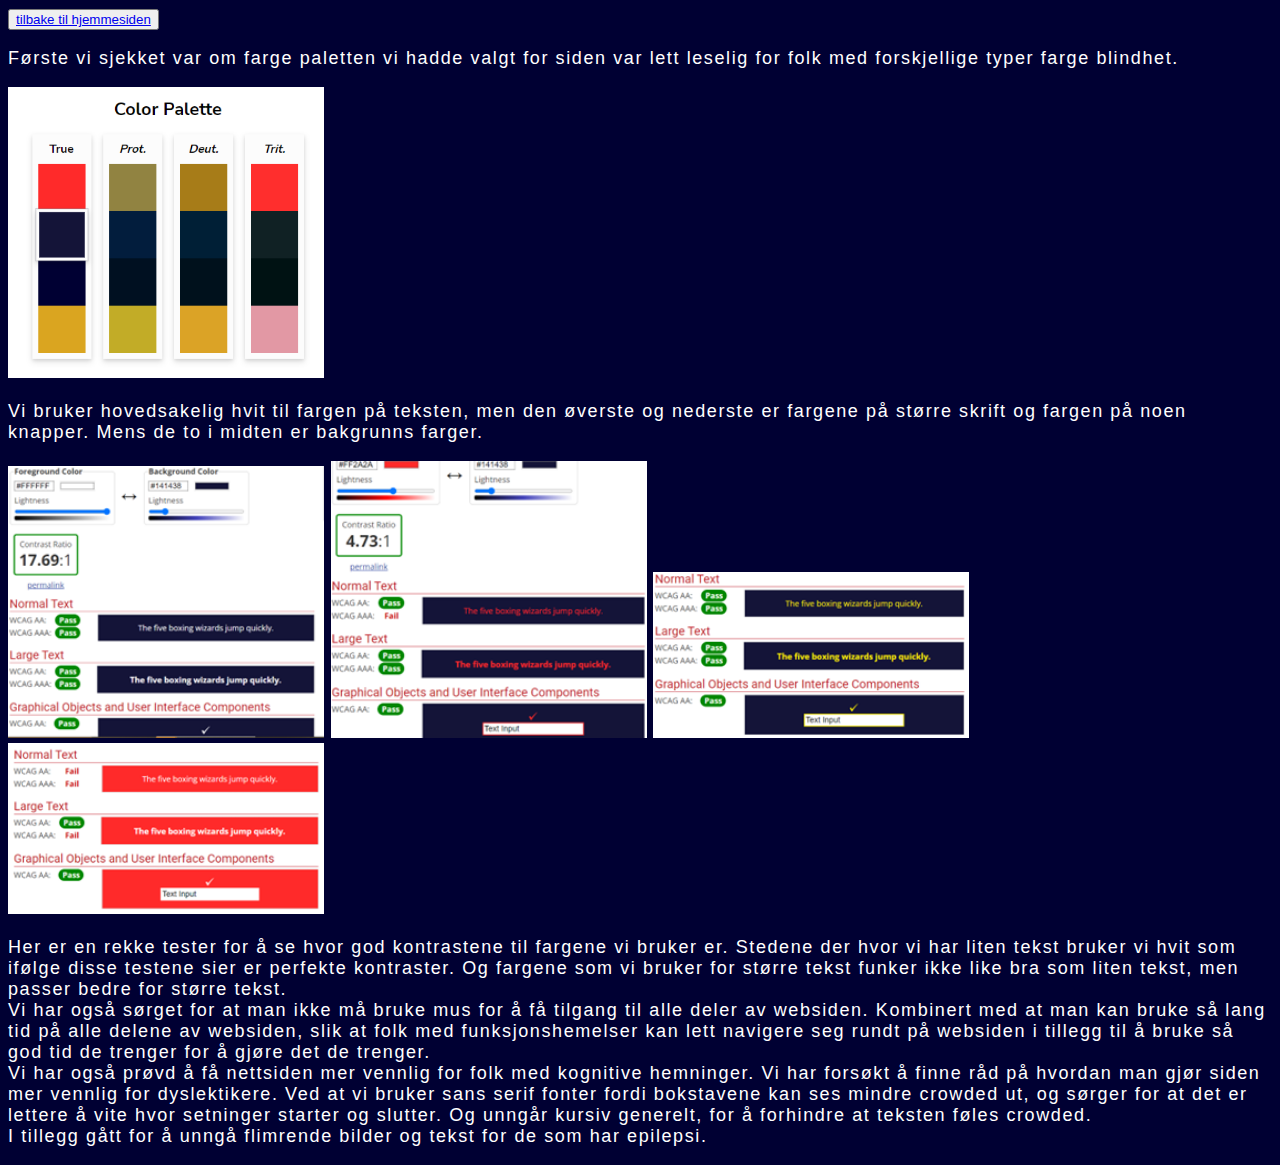
<file: Accessibility.html>
<!DOCTYPE html>
<html lang="en">
<head>
    <meta charset="UTF-8">
    <meta http-equiv="X-UA-Compatible" content="IE=edge">
    <meta name="viewport" content="width=device-width, initial-scale=1.0">
    <link rel="stylesheet" href="farge_stylesheet.css">
    <title>Document</title>
</head>
<body>
        <button><a href="index.html">tilbake til hjemmesiden</a></button>
    <p>
        Første vi sjekket var om farge paletten vi hadde valgt for siden var lett leselig for folk med forskjellige typer farge blindhet.
    </p>
    <img src="img/fargepalett.png" alt="palett" width="25%" height="25%">
    <p>
        Vi bruker hovedsakelig hvit til fargen på teksten, men den øverste og nederste er fargene på større skrift og fargen på noen knapper. Mens de to i midten er bakgrunns farger.
    </p>
    <img src="img/farge1.png" alt="farge1" width="25%" height="25%">
    <img src="img/farge2.png" alt="farge2" width="25%" height="25%">
    <img src="img/farge3.png" alt="farge3" width="25%" height="25%">
    <img src="img/farge4.png" alt="farge4" width="25%" height="25%">
    <p>
        Her er en rekke tester for å se hvor god kontrastene til fargene vi bruker er. 
        Stedene der hvor vi har liten tekst bruker vi hvit som ifølge disse testene sier er perfekte kontraster. 
        Og fargene som vi bruker for større tekst funker ikke like bra som liten tekst, men passer bedre for større tekst.<br>

        Vi har også sørget for at man ikke må bruke mus for å få tilgang til alle deler av websiden. 
        Kombinert med at man kan bruke så lang tid på alle delene av websiden, slik at folk med funksjonshemelser kan lett navigere seg rundt på websiden i tillegg til å bruke så god tid de trenger for å gjøre det de trenger.<br>

        Vi har også prøvd å få nettsiden mer vennlig for folk med kognitive hemninger. 
        Vi har forsøkt å finne råd på hvordan man gjør siden mer vennlig for dyslektikere. 
        Ved at vi bruker sans serif fonter fordi bokstavene kan ses mindre crowded ut, og sørger for at det er lettere å vite hvor setninger starter og slutter. 
        Og unngår kursiv generelt, for å forhindre at teksten føles crowded.<br>

        I tillegg gått for å unngå flimrende bilder og tekst for de som har epilepsi. 
    </p>

</body>
</html>
</file>
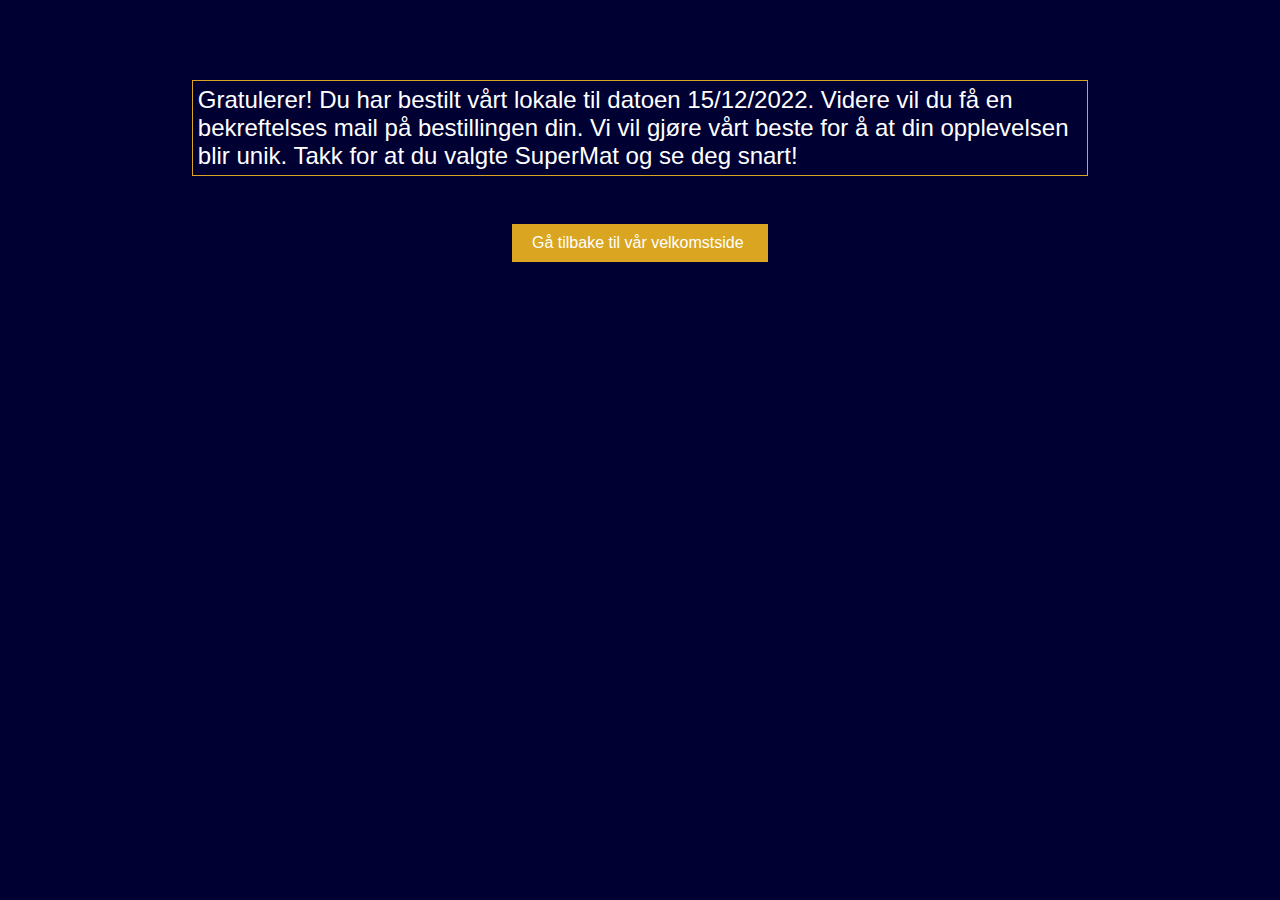
<file: bestilling.html>
<!DOCTYPE html>
<html lang="en">
  <head>
    <meta charset="UTF-8" />
    <meta http-equiv="X-UA-Compatible" content="IE=edge" />
    <meta name="viewport" content="width=device-width, initial-scale=1.0" />
    <link rel="stylesheet" href="./styleBestilling.css" />
    <title>Bryllup</title>
  </head>
  <body>
    <section class="bestillingUtføring">
      <div class="bestilling">
        <p>
          Gratulerer! Du har bestilt vårt lokale til datoen 15/12/2022. Videre vil du få en bekreftelses mail på bestillingen din.
           Vi vil
          gjøre vårt beste for å at din opplevelsen blir unik. Takk for at du
          valgte SuperMat og se deg snart!
        </p>
      </div>
      <div class="bestill">
        <a class="goldenbtn" href="fest.html#Home"
          >Gå tilbake til vår velkomstside</a
        >
      </div>
    </section>
  </body>
</html>
</file>
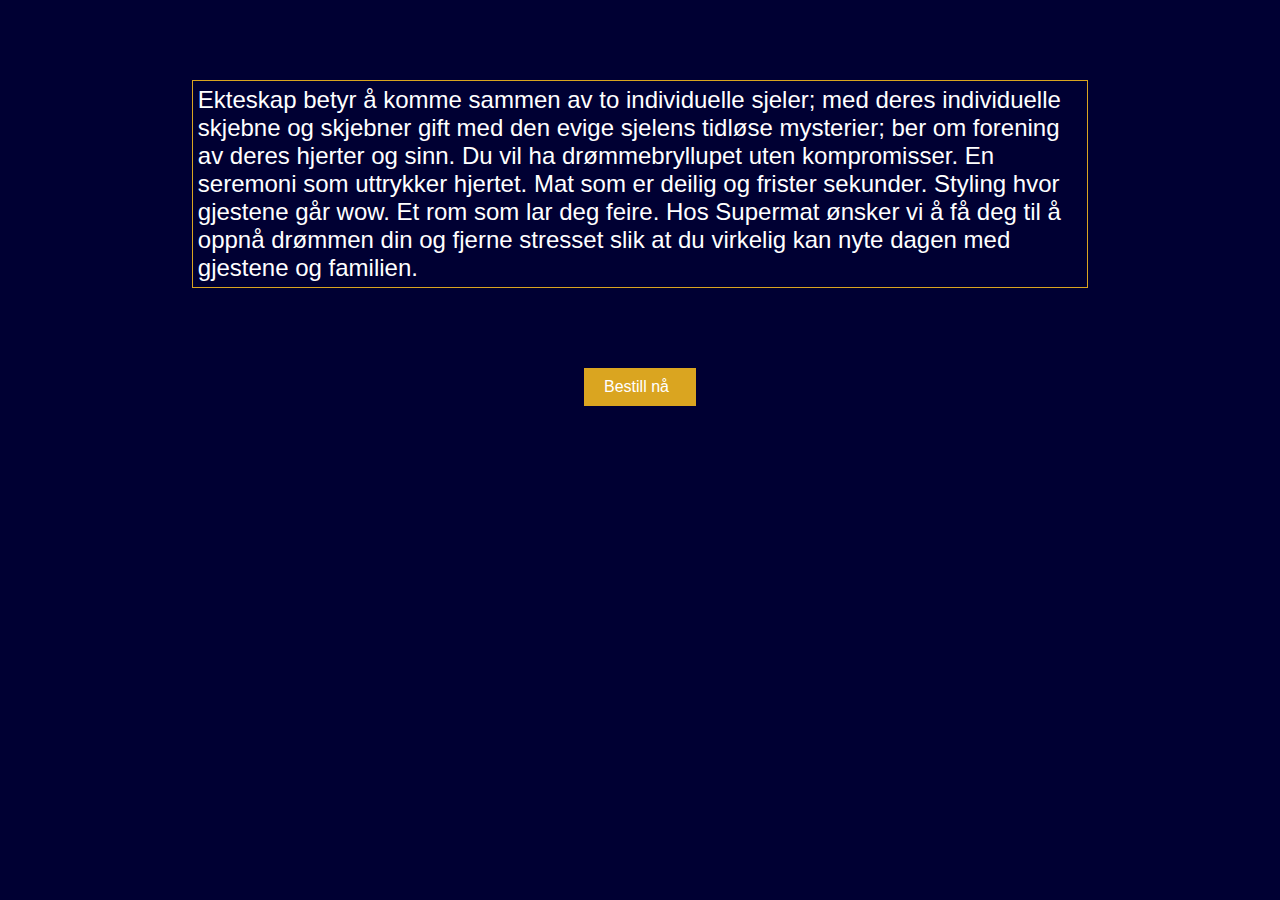
<file: infoBrillup.html>
<!DOCTYPE html>
<html lang="en">
  <head>
    <meta charset="UTF-8" />
    <meta http-equiv="X-UA-Compatible" content="IE=edge" />
    <meta name="viewport" content="width=device-width, initial-scale=1.0" />
    <link rel="stylesheet" href="./stylebrillup.css" />
    <title>Bryllup</title>
  </head>
  <body>
    <section class="brillupBeskrivelse">
      <div class="brillup">
        <p>
          Ekteskap betyr å komme sammen av to individuelle sjeler; med deres
          individuelle skjebne og skjebner gift med den evige sjelens tidløse
          mysterier; ber om forening av deres hjerter og sinn. Du vil ha
          drømmebryllupet uten kompromisser. En seremoni som uttrykker hjertet.
          Mat som er deilig og frister sekunder. Styling hvor gjestene går wow.
          Et rom som lar deg feire. Hos Supermat ønsker vi å få deg til å oppnå
          drømmen din og fjerne stresset slik at du virkelig kan nyte dagen med
          gjestene og familien.
        </p>
      </div>
      <div class="bestill">
        <a class="goldenbtn" href="bestilling.html">Bestill nå</a>
      </div>
    </section>
  </body>
</html>
</file>
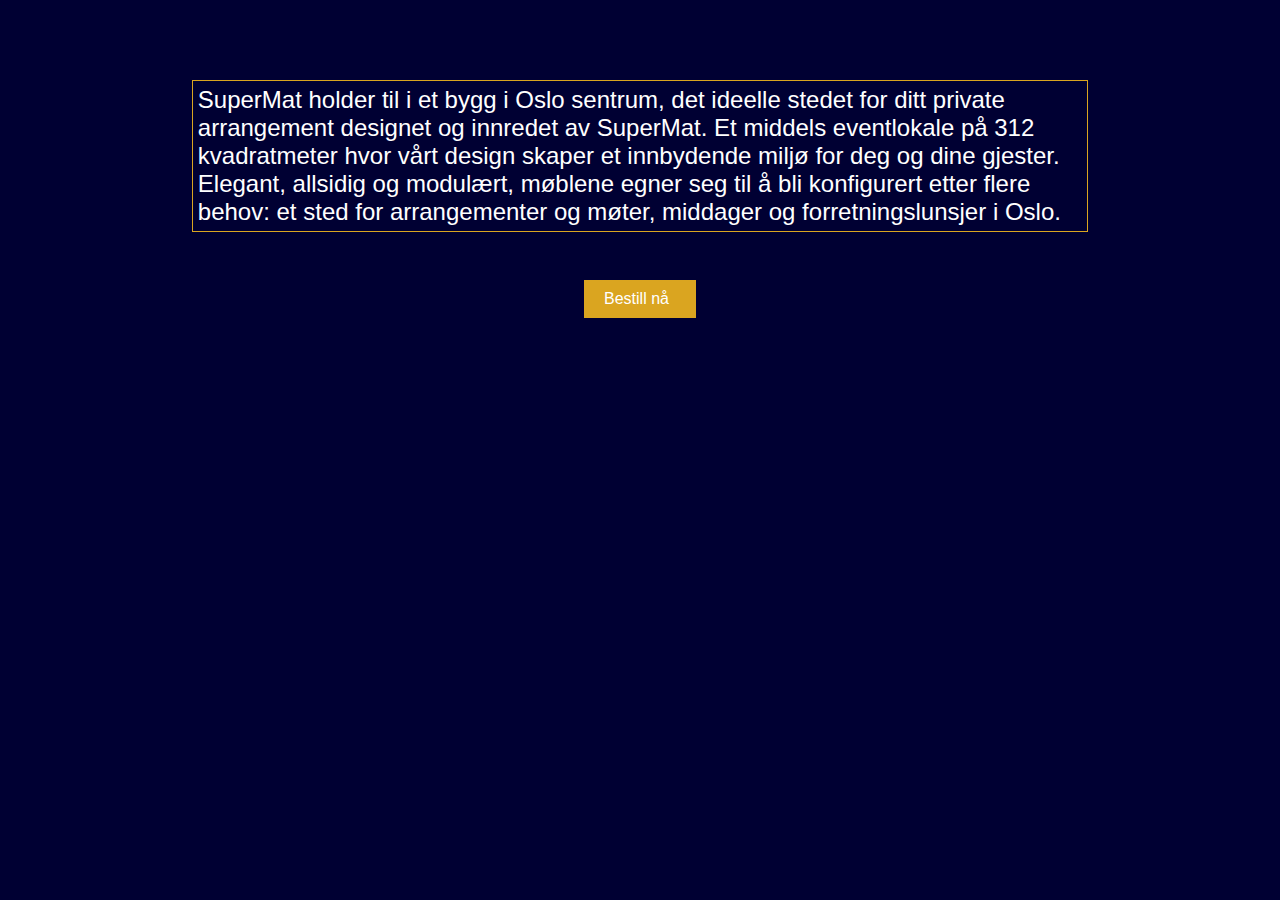
<file: infoEvent.html>
<!DOCTYPE html>
<html lang="en">
  <head>
    <meta charset="UTF-8" />
    <meta http-equiv="X-UA-Compatible" content="IE=edge" />
    <meta name="viewport" content="width=device-width, initial-scale=1.0" />
    <link rel="stylesheet" href="./styleEvent.css" />
    <title>Privat Arrangement</title>
  </head>
  <body>
    <section class="arrangementBeskrivelse">
      <div class="arrangement">
        <p>
          SuperMat holder til i et bygg i Oslo sentrum, det ideelle stedet for
          ditt private arrangement designet og innredet av SuperMat. Et middels
          eventlokale på 312 kvadratmeter hvor vårt design skaper et innbydende
          miljø for deg og dine gjester. Elegant, allsidig og modulært, møblene
          egner seg til å bli konfigurert etter flere behov: et sted for
          arrangementer og møter, middager og forretningslunsjer i Oslo.
        </p>
      </div>
      <div class="bestill">
        <a class="goldenbtn" href="bestilling.html">Bestill nå</a>
      </div>
    </section>
  </body>
</html>
</file>
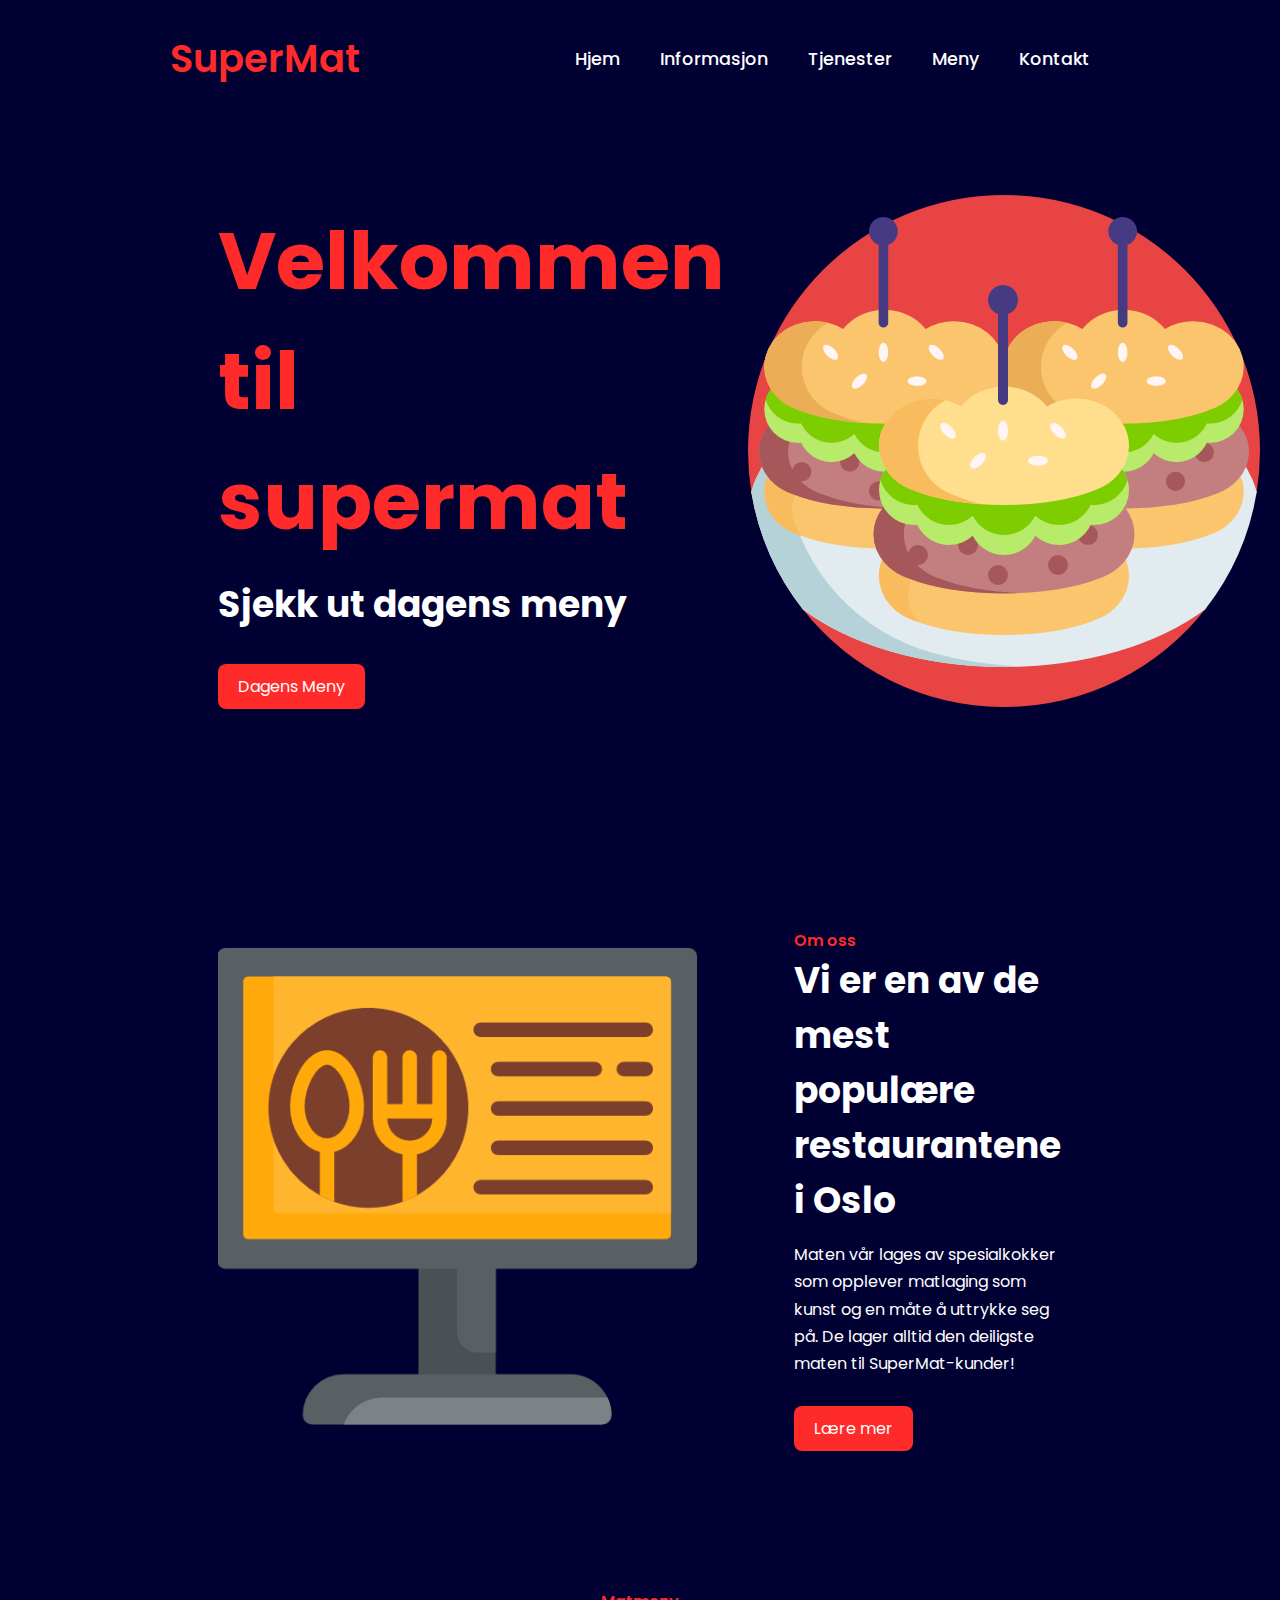
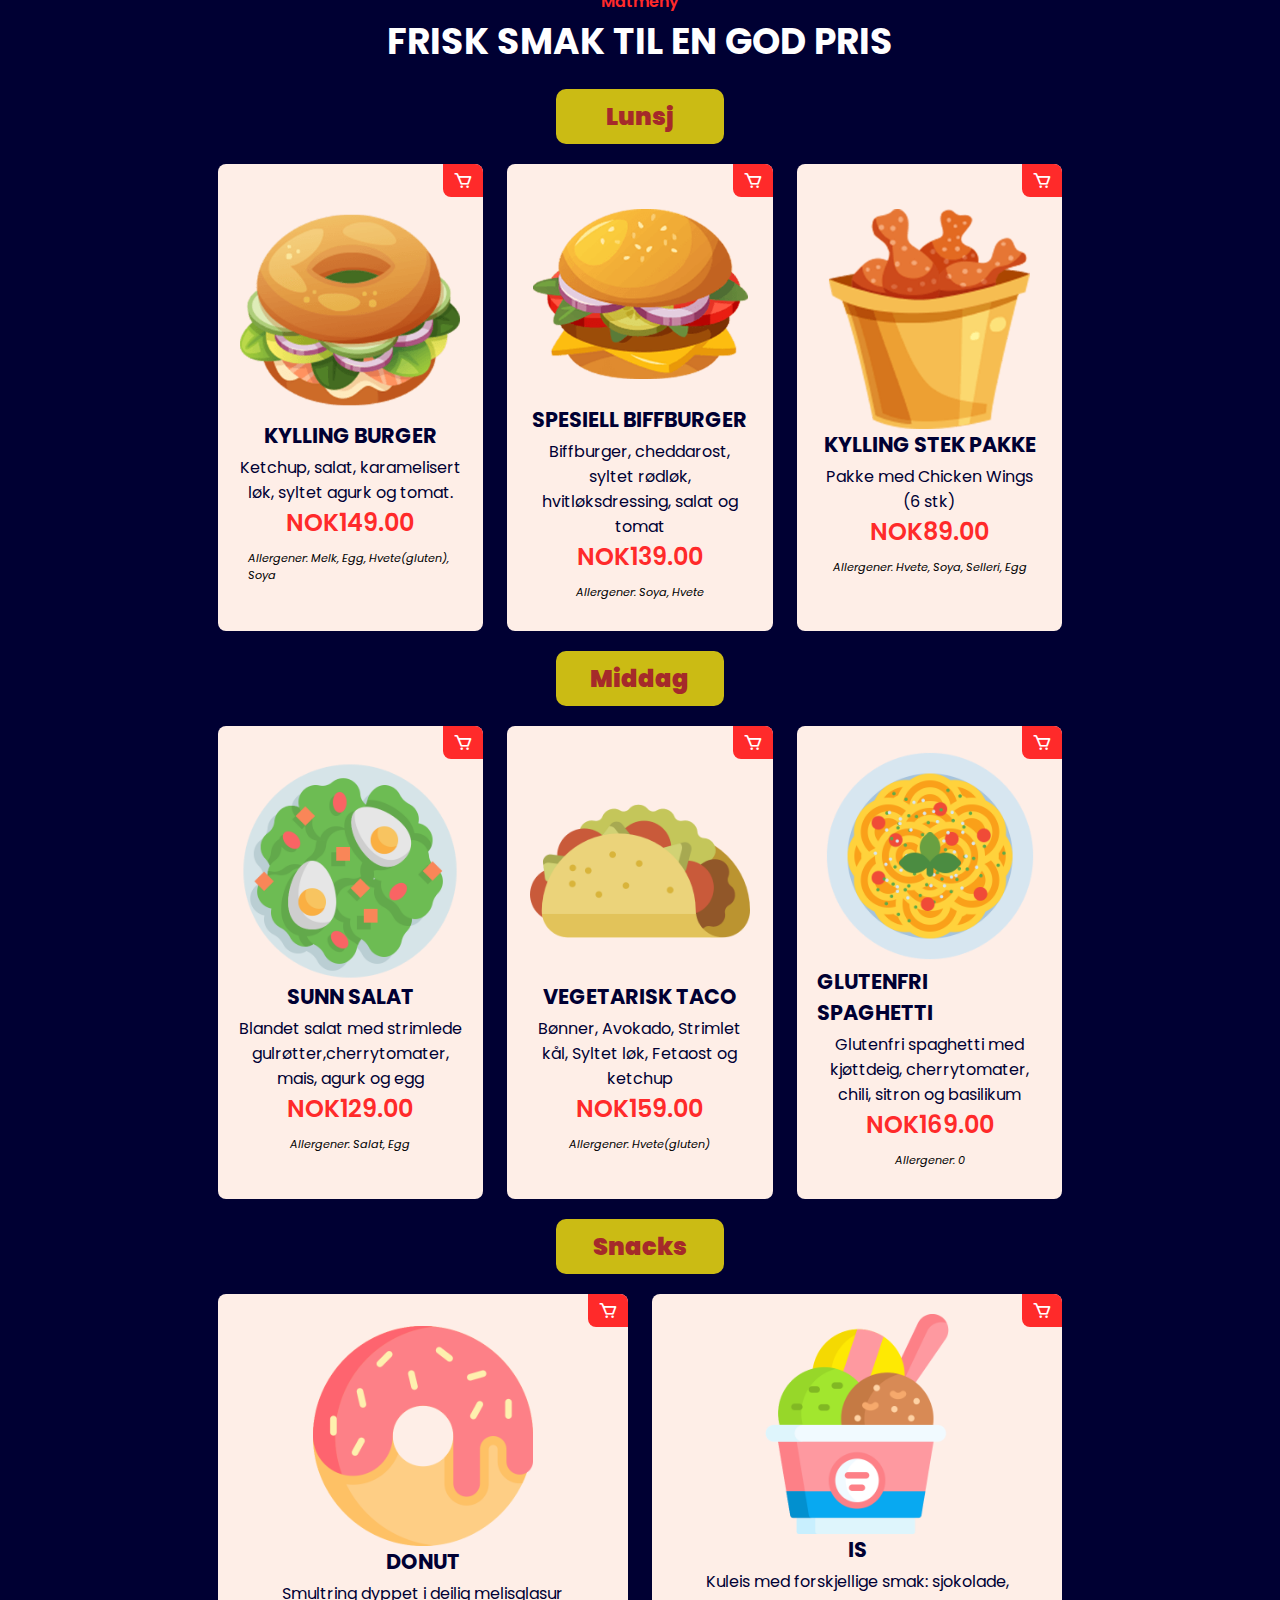
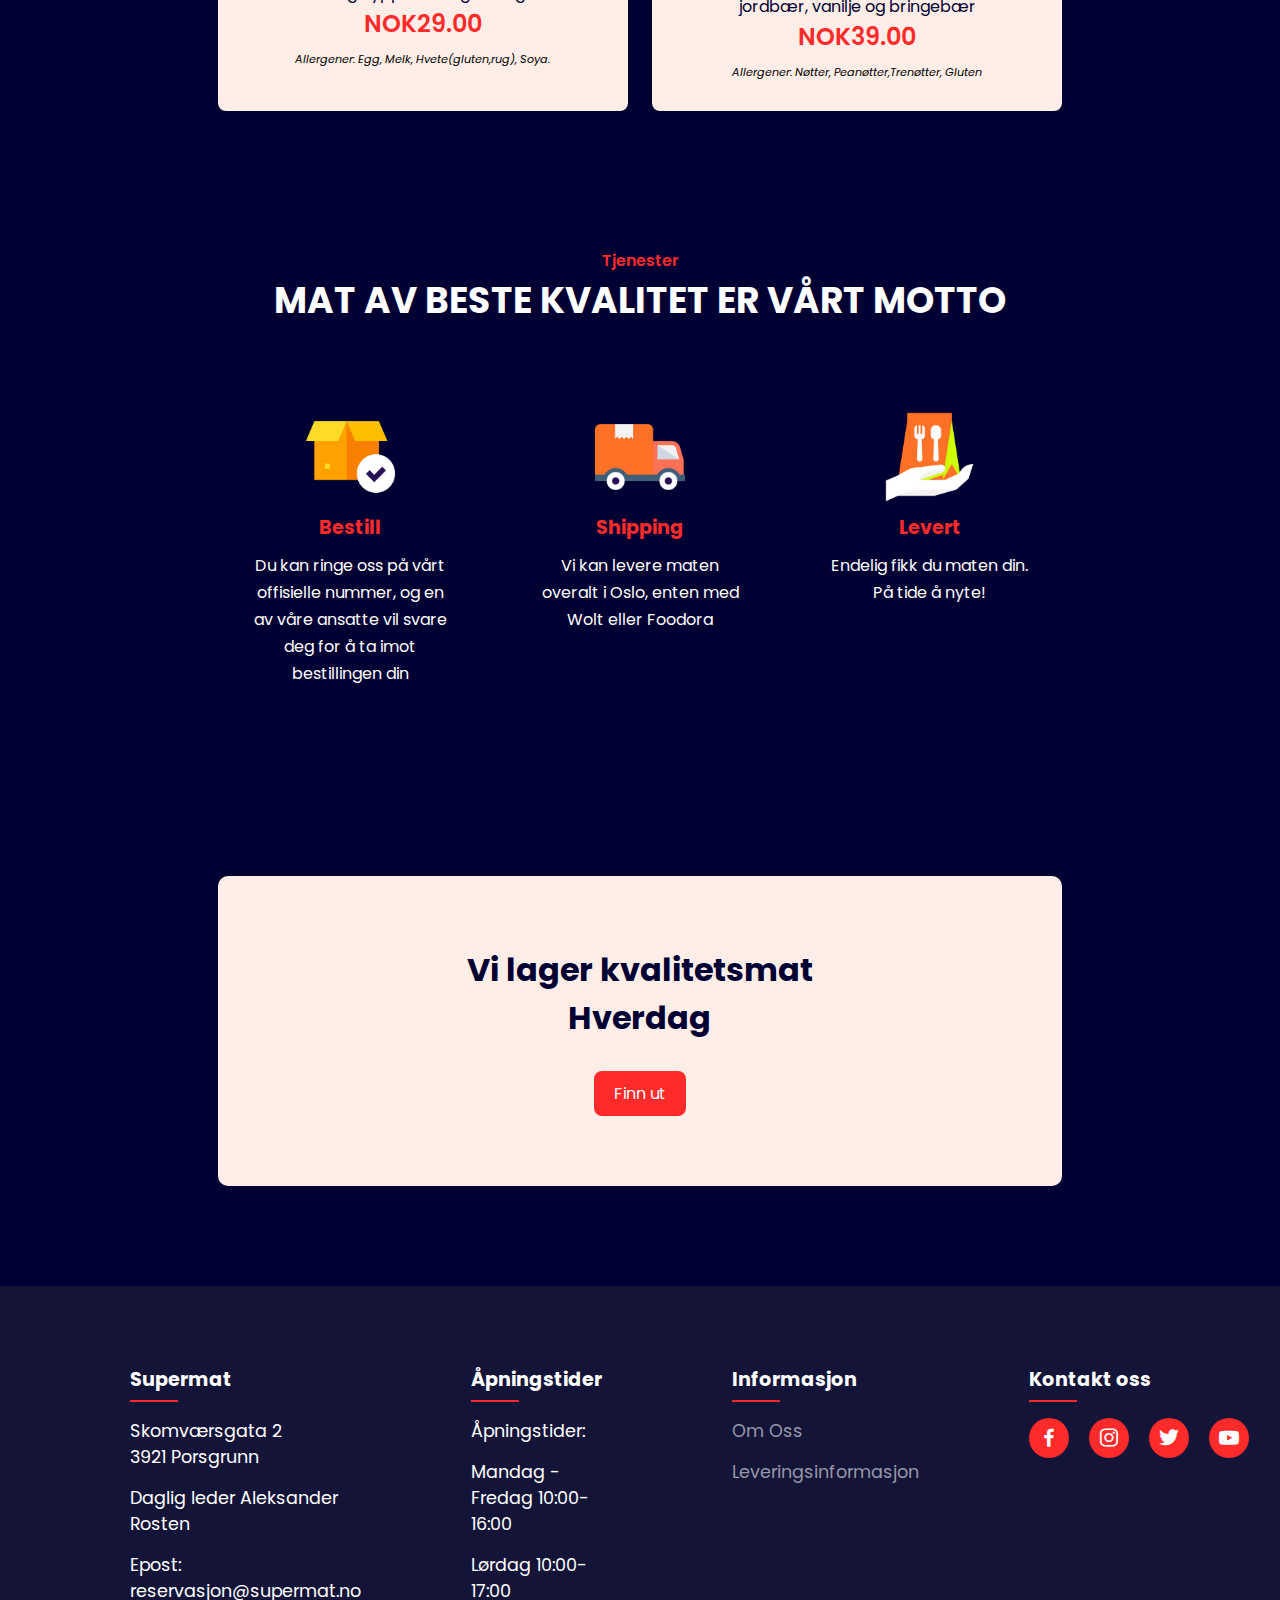
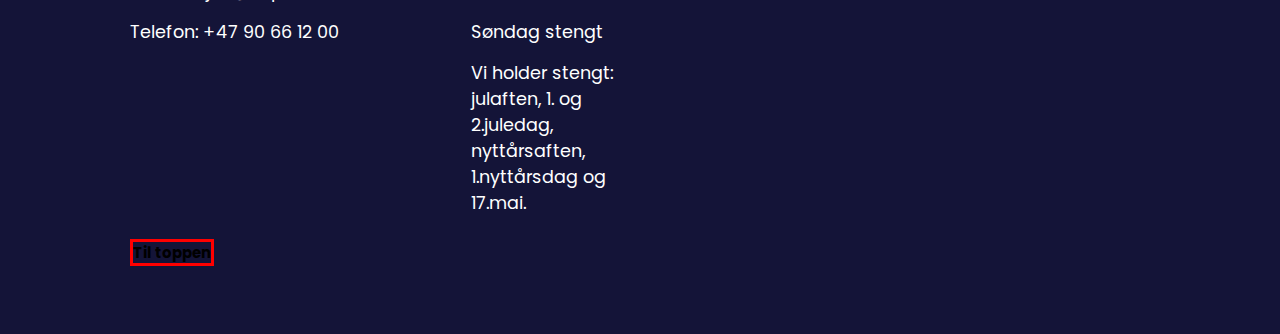
<file: restaurant.html>
<!DOCTYPE html>
<html lang="en">
  <head>
    <meta charset="UTF-8" />
    <meta name="viewport" content="width=device-width, initial-scale=1.0" />
    <link rel="stylesheet" href="./styleRestaurant.css" />
    <title>Sjekk ut dagens meny!</title>

    <link
      rel="stylesheet"
      href="https://unpkg.com/boxicons@latest/css/boxicons.min.css"
    />

    <link rel="preconnect" href="https://fonts.googleapis.com" />
    <link rel="preconnect" href="https://fonts.gstatic.com" crossorigin />
    <link
      href="https://fonts.googleapis.com/css2?family=Poppins:wght@100;200;300;400;500;600;800;900&display=swap"
      rel="stylesheet"
    />
  </head>

  <body>
    <header>
      <a href="index.html" class="logo"> SuperMat</a>
      <div class="bx bx-menu" id="menu-icon"></div>

      <ul class="navbar">
        <li><a href="index.html">Hjem</a></li>
        <li><a href="#about">Informasjon</a></li>
        <li><a href="#services">Tjenester</a></li>
        <li><a href="#menu">Meny</a></li>
        <li><a href="#contact">Kontakt</a></li>
      </ul>
    </header>

    <!--HOME START-->
    <section class="home" id="home">
      <div class="home-text">
        <h1>Velkommen til supermat</h1>
        <h2>Sjekk ut dagens meny <br /></h2>
        <a href="#menu" class="btn">Dagens Meny</a>
      </div>

      <div class="home-img">
        <!--Icon made by Freepik from www.flaticon.com-->
        <img src="img/home.png" alt="Hjem bilde, 3 hamburgere" />
      </div>
    </section>

    <!--ABOUT START-->

    <section class="about" id="about">
      <div class="about-img">
        <img src="img/screen.png" alt="Informasjon om Supermat restaurant " />
      </div>

      <div class="about-text">
        <span>Om oss</span>
        <h2>
          Vi er en av de mest populære <br />
          restaurantene i Oslo
        </h2>
        <p>
          Maten vår lages av spesialkokker som opplever matlaging som kunst og
          en måte å uttrykke seg på. De lager alltid den deiligste maten til
          SuperMat-kunder!
        </p>
        <a href="#contact" class="btn">Lære mer</a>
      </div>
    </section>

    <!--MENU START-->
    <section class="menu" id="menu">
      <div class="heading">
        <span>Matmeny</span>
        <h2>FRISK SMAK TIL EN GOD PRIS</h2>
      </div>

      <div class="matretter">
        <div class="courses">
          <h2><strong>Lunsj</strong></h2>
        </div>
        <div class="menu-container">
          <div class="box">
            <div class="box-img">
              <img src="img/food1.png" alt="Kylling burger" />
            </div>
            <h2>Kylling burger</h2>
            <h3>Ketchup, salat, karamelisert løk, syltet agurk og tomat.</h3>
            <span>NOK149.00</span>
            <p><em>Allergener: Melk, Egg, Hvete(gluten), Soya</em></p>
            <i class="bx bx-cart"></i>
          </div>

          <div class="box">
            <div class="box-img">
              <img src="img/food2.png" alt="Spesiell biffburger" />
            </div>
            <h2>Spesiell biffburger</h2>
            <h3>
              Biffburger, cheddarost, syltet rødløk, hvitløksdressing, salat og
              tomat
            </h3>
            <span>NOK139.00</span>
            <p><em>Allergener: Soya, Hvete</em></p>
            <i class="bx bx-cart"></i>
          </div>

          <div class="box">
            <div class="box-img">
              <img src="img/food3.png" alt="Kylling stek pakke" />
            </div>
            <h2>Kylling stek pakke</h2>
            <h3>Pakke med Chicken Wings (6 stk)</h3>
            <span>NOK89.00</span>
            <p><em>Allergener: Hvete, Soya, Selleri, Egg</em></p>
            <i class="bx bx-cart"></i>
          </div>
        </div>

        <div class="courses">
          <h2><strong>Middag</strong></h2>
        </div>
        <div class="menu-container">
          <div class="box">
            <div class="box-img">
              <!--Icon made by Konkapp from www.flaticon.com-->
              <img src="img/salad.png" alt="Sunn salat" />
            </div>
            <h2>Sunn salat</h2>
            <h3>
              Blandet salat med strimlede gulrøtter,cherrytomater, mais, agurk
              og egg
            </h3>
            <span>NOK129.00</span>
            <p><em>Allergener: Salat, Egg</em></p>
            <i class="bx bx-cart"></i>
          </div>

          <div class="box">
            <div class="box-img">
              <!--Icon made by Freepik from www.flaticon.com-->
              <img src="img/taco.png" alt="Vegetarisk taco" />
            </div>
            <h2>Vegetarisk taco</h2>
            <h3>
              Bønner, Avokado, Strimlet kål, Syltet løk, Fetaost og ketchup
            </h3>
            <span>NOK159.00</span>
            <p><em>Allergener: Hvete(gluten)</em></p>
            <i class="bx bx-cart"></i>
          </div>

          <div class="box">
            <div class="box-img">
              <!--Icon made by Flat Icons from www.flaticon.com-->
              <img src="img/pasta.png" alt="Glutenfri spaghetti" />
            </div>
            <h2>Glutenfri spaghetti</h2>
            <h3>
              Glutenfri spaghetti med kjøttdeig, cherrytomater, chili, sitron og
              basilikum
            </h3>
            <span>NOK169.00</span>
            <p><em>Allergener: 0</em></p>
            <i class="bx bx-cart"></i>
          </div>
        </div>

        <div class="courses">
          <h2><strong>Snacks</strong></h2>
        </div>
        <div class="menu-container2">
          <div class="box">
            <div class="box-img">
              <!--Icon made by Freepik from www.flaticon.com-->
              <img src="img/donut.png" alt="SuperMat Tasty food" />
            </div>
            <h2>Donut</h2>
            <h3>Smultring dyppet i deilig melisglasur</h3>
            <span>NOK29.00</span>
            <p><em>Allergener: Egg, Melk, Hvete(gluten,rug), Soya.</em></p>
            <i class="bx bx-cart"></i>
          </div>

          <div class="box box3">
            <div class="box-img">
              <!--Icon made by Freepik from www.flaticon.com-->
              <img src="img/ice-cream.png" alt="SuperMat Tasty food" />
            </div>
            <h2>Is</h2>
            <h3>
              Kuleis med forskjellige smak: sjokolade, jordbær, vanilje og
              bringebær
            </h3>
            <span>NOK39.00</span>
            <p><em>Allergener: Nøtter, Peanøtter,Trenøtter, Gluten</em></p>
            <i class="bx bx-cart"></i>
          </div>
        </div>
      </div>
    </section>

    <!--SERVICE START-->
    <section class="services" id="services">
      <div class="heading">
        <span>Tjenester</span>
        <h2>MAT AV BESTE KVALITET ER VÅRT MOTTO</h2>
      </div>

      <div class="service-container">
        <div class="s-box">
          <img src="img/s1.png" alt="Bestill hos SuperMat" />
          <h3>Bestill</h3>
          <p>
            Du kan ringe oss på vårt offisielle nummer, og en av våre ansatte
            vil svare deg for å ta imot bestillingen din
          </p>
        </div>

        <div class="s-box">
          <img src="img/s2.png" alt="Shipping hos SuperMat" />
          <h3>Shipping</h3>
          <p>
            Vi kan levere maten overalt i Oslo, enten med Wolt eller Foodora
          </p>
        </div>

        <div class="s-box">
          <img src="img/s3.png" alt="Levering hos SuperMat" />
          <h3>Levert</h3>
          <p>Endelig fikk du maten din. På tide å nyte!</p>
        </div>
      </div>
    </section>
    <!-- oppfordring til handling (markedsføring)-->
    <section class="cta">
      <h2>
        Vi lager kvalitetsmat <br />
        Hverdag
      </h2>
      <a href="#menu" class="btn">Finn ut</a>
    </section>

    <!-- footer start -->
    <section id="contact">
      <div class="footer">
        <div class="main">
          <div class="col">
            <h4>Supermat</h4>
            <ul>
              <li>
                Skomværsgata 2<br />
                3921 Porsgrunn
              </li>
              <li>Daglig leder Aleksander Rosten</li>
              <li>Epost: reservasjon@supermat.no</li>
              <li>Telefon: +47 90 66 12 00</li>
            </ul>
          </div>

          <div class="col">
            <h4>Åpningstider</h4>
            <ul>
              <li>Åpningstider:</li>
              <li>Mandag - Fredag 10:00-16:00</li>
              <li>Lørdag 10:00-17:00</li>
              <li>Søndag stengt</li>
              <li>
                Vi holder stengt: <br> julaften, 1. og 2.juledag, nyttårsaften,
                1.nyttårsdag og 17.mai.
              </li>
            </ul>
          </div>
          <div class="col">
            <h4>Informasjon</h4>
            <ul>
              <li><a href="#about">Om oss</a></li>
              <li><a href="#services">Leveringsinformasjon</a></li>
            </ul>
          </div>

          <div class="col">
            <h4>Kontakt oss</h4>
            <div class="social">
              <a href="https://www.facebook.com/profile.php?id=100088121270408"
                ><i class="bx bxl-facebook"></i
              ></a>
              <a href="https://www.instagram.com/supermat_restaurant/"
                ><i class="bx bxl-instagram"></i
              ></a>
              <a href="https://twitter.com/SuperMat_r"
                ><i class="bx bxl-twitter"></i
              ></a>
              <a href="https://www.youtube.com/channel/UCO7qhD-V_M_zNlLGVKqiZMQ"
                ><i class="bx bxl-youtube"></i
              ></a>
            </div>
          </div>
        </div>
      </div>
      <a id="til-toppen" href="#home">Til toppen</a>
    </section>
  </body>
</html>
</file>
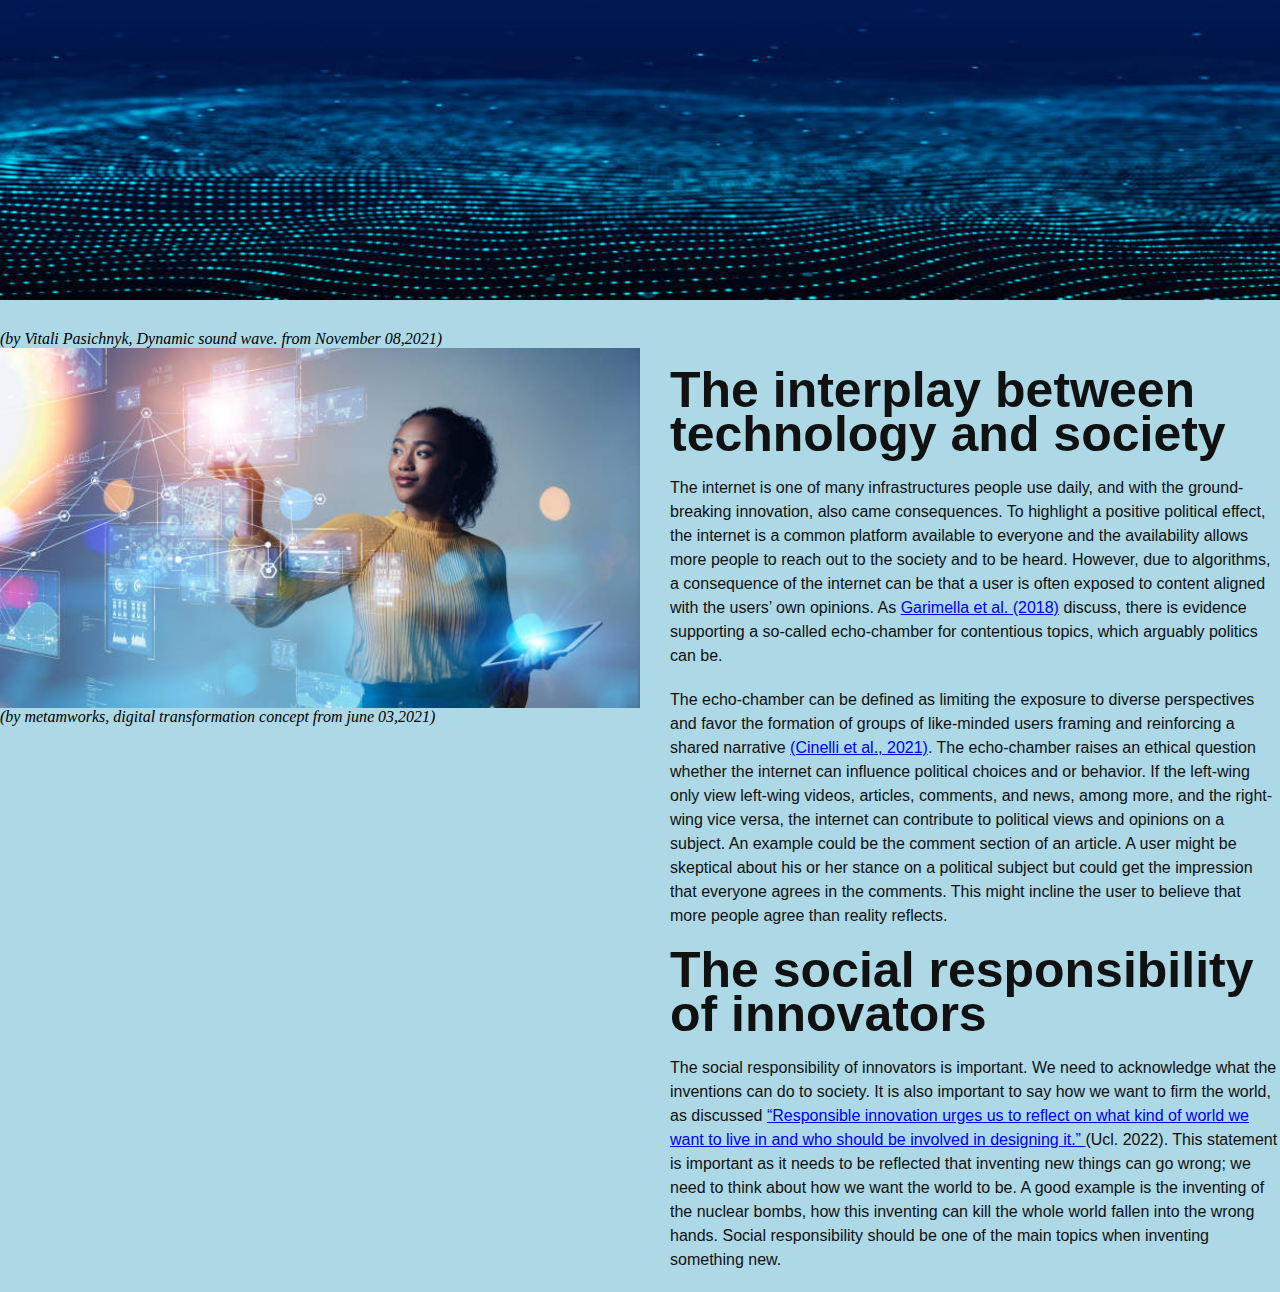
<file: topical.html>
<!DOCTYPE html>
<html lang="en">
<head>
  <meta charset="UTF-8">
  <meta http-equiv="X-UA-Compatible" content="IE=edge">
  <meta name="viewport" content="width=device-width, initial-scale=1.0">
  <title>Document</title> <link rel="Stylesheet" href="topical.css">
</head>
<body>
  <img class="banner" src="img/ja.jpg" alt="Banner">
  <p><cite>(by Vitali Pasichnyk, Dynamic sound wave. from November 08,2021) </cite></p>
  <div classs="Wrapper">
    <article class ="img-info">
      <h2>The interplay between technology and society</h2>
      <p>The internet is one of many infrastructures people use daily, and with the ground-breaking
        innovation, also came consequences. To highlight a positive political effect, the internet is a
        common platform available to everyone and the availability allows more people to reach out
        to the society and to be heard. However, due to algorithms, a consequence of the internet
        can be that a user is often exposed to content aligned with the users’ own opinions. As <a href="https://researchportal.helsinki.fi/en/publications/political-discourse-on-social-media-echo-chambers-gatekeepers-and">
        Garimella et al. (2018)</a> discuss, there is evidence supporting a so-called echo-chamber for
        contentious topics, which arguably politics can be.</p>
       <p>The echo-chamber can be defined as
        limiting the exposure to diverse perspectives and favor the formation of groups of
        like-minded users framing and reinforcing a shared narrative <a href="https://www.pnas.org/doi/10.1073/pnas.2023301118">(Cinelli et al., 2021)</a>. The
        echo-chamber raises an ethical question whether the internet can influence political choices
        and or behavior. If the left-wing only view left-wing videos, articles, comments, and news,
        among more, and the right-wing vice versa, the internet can contribute to political views and
        opinions on a subject. An example could be the comment section of an article. A user might
        be skeptical about his or her stance on a political subject but could get the impression that
        everyone agrees in the comments. This might incline the user to believe that more people
        agree than reality reflects.</p>
        <h2>The social responsibility of innovators</h2>
        <p>The social responsibility
          of innovators is important. We need to acknowledge what the inventions can do to society. It
          is also important to say how we want to firm the world, as discussed <a href="https://www.ucl.ac.uk/responsible-innovation/what-responsible-innovation">“Responsible innovation
          urges us to reflect on what kind of world we want to live in and who should be involved in
          designing it.” </a>(Ucl. 2022). This statement is important as it needs to be reflected that
          inventing new things can go wrong; we need to think about how we want the world to be. A
          good example is the inventing of the nuclear bombs, how this inventing can kill the whole
          world fallen into the wrong hands. Social responsibility should be one of the main topics
          when inventing something new.</p>
    </article>
    <img class="backround" src="img/banner.jpg" alt="Bakround">
    <p><cite>(by metamworks, digital transformation concept from june 03,2021) </cite></p>
  </div>

</body>
</html>
</file>
<file: farge_stylesheet.css>
body{
    background-color: rgb(0, 0, 51);
    color: white;
    font-family: "poppins", sans-serif;
    font-size: 18px;
    letter-spacing: .1rem;
}
</file>
<file: styleBestilling.css>
* {
  padding: 0;
  margin: 0;
  box-sizing: border-box;

  font-family: "Poppins", sans-serif;
  scroll-behavior: smooth;
  list-style: none;
  text-decoration: none;
}
:root {
  --hoved-farge: rgb(218, 165, 32);
  --tekst-farge: #fff;
  --bakgrunn-farge: rgb(0, 0, 51);
  --stor-font: 5rem;
  --h2-font: 2.25rem;
  --p-font: 0.9rem;
}
body {
  color: var(--tekst-farge);
  background: var(--bakgrunn-farge);
}
.bestilling {
  width: 70%;
  margin: auto;
  margin-top: 5rem;
  border: 0.1rem rgb(218, 165, 32);
  border-style: solid;
}
.bestilling p {
  margin: 0.3rem;
  font-size: 1.5rem;
}
.bestill {
  width: 16rem;
  margin: auto;
  margin-top: 3rem;
}
.goldenbtn {
  display: inline-block;
  padding: 0.625rem 1.25rem;
  background-color: rgb(218, 165, 32);

  color: #fff;
  width: 100%;
}

.goldenbtn:hover {
  transform: scale(1.2) translateY(0.625rem);
  transition: 0.4s;
}
</file>
<file: stylebrillup.css>
* {
  padding: 0;
  margin: 0;
  box-sizing: border-box;

  font-family: "Poppins", sans-serif;
  scroll-behavior: smooth;
  list-style: none;
  text-decoration: none;
}
:root {
  --hoved-farge: rgb(218, 165, 32);
  --tekst-farge: #fff;
  --bakgrunn-farge: rgb(0, 0, 51);
  --stor-font: 5rem;
  --h2-font: 2.25rem;
  --p-font: 0.9rem;
}
body {
  color: var(--tekst-farge);

  background: var(--bakgrunn-farge);
}
.brillup {
  width: 70%;
  margin: auto;
  margin-top: 5rem;
  border: 0.1rem rgb(218, 165, 32);
  border-style: solid;
}
.brillup p {
  margin: 0.3rem;
  font-size: 1.5rem;
}
.bestill {
  width: 7rem;
  margin: auto;
  margin-top: 5rem;
}
.goldenbtn {
  display: inline-block;
  padding: 0.625rem 1.25rem;
  background: rgb(218, 165, 32);
  color: #fff;
  width: 100%;
}

.goldenbtn:hover {
  transform: scale(1.2) translateY(0.625rem);
  transition: 0.4s;
}
</file>
<file: styleEvent.css>
* {
  padding: 0;
  margin: 0;
  box-sizing: border-box;

  font-family: "Poppins", sans-serif;
  scroll-behavior: smooth;
  list-style: none;
  text-decoration: none;
}
:root {
  --hoved-farge: rgb(218, 165, 32);
  --tekst-farge: #fff;
  --bakgrunn-farge: rgb(0, 0, 51);
  --stor-font: 5rem;
  --h2-font: 2.25rem;
  --p-font: 0.9rem;
}
body {
  color: var(--tekst-farge);

  background: var(--bakgrunn-farge);
}
.arrangement {
  width: 70%;
  margin: auto;
  margin-top: 5rem;
  border: 0.1rem rgb(218, 165, 32);
  border-style: solid;
}
.arrangement p {
  margin: 0.3rem;
  font-size: 1.5rem;
}
.bestill {
  width: 7rem;
  margin: auto;
  margin-top: 3rem;
}
.goldenbtn {
  display: inline-block;
  padding: 0.625rem 1.25rem;
  background: rgb(218, 165, 32);
  color: #fff;
  width: 100%;
}

.goldenbtn:hover {
  transform: scale(1.2) translateY(0.625rem);
  transition: 0.4s;
}
</file>
<file: styleRestaurant.css>
* {
  padding: 0;
  margin: 0;
  box-sizing: border-box;

  font-family: "Poppins", sans-serif;
  scroll-behavior: smooth;
  list-style: none;
  text-decoration: none;
}

:root {
  --hoved-farge: #ff2a2a;
  --tekst-farge: #fff;
  --bakgrunn-farge: rgb(0, 0, 51);
  --stor-font: 5rem;
  --h2-font: 2.25rem;
  --p-font: 0.9rem;
}

*::selection {
  background: var(--hoved-farge);
  color: #fff;
}

body {
  color: var(--tekst-farge);
  background: var(--bakgrunn-farge);
}

header {
  position: fixed;
  top: 0;
  right: 0;
  width: 100%;
  z-index: 1000;
  display: flex;
  align-items: center;
  justify-content: space-between;
  padding: 1.875rem 10.625rem;
  background: var(--bakgrunn-farge);
}

.logo {
  color: var(--hoved-farge);
  font-weight: 600;
  font-size: 2.4rem;
}

.navbar {
  display: flex;
}

.navbar a {
  color: var(--tekst-farge);
  font-size: 1.1rem;
  padding: 0.625rem 1.25rem;
  font-weight: 500;
}

.navbar a:hover {
  color: var(--hoved-farge);
  transition: 0.4s;
}

#menu-icon {
  font-size: 2rem;
  cursor: pointer;
  display: none;
}

section {
  padding: 4.3rem 17%;
}

.home {
  width: 100%;
  min-height: 90vh;
  display: grid;
  grid-template-columns: repeat(2, 1fr);
  grid-gap: 1.5rem;
  align-items: center;
  margin-top: 3.1rem;
}

.home-img {
  max-width: 100%;
  width: 37.5rem;
  height: auto;
}

.home-text h1 {
  font-size: var(--stor-font);
  color: var(--hoved-farge);
}

.home-text h2 {
  font-size: var(--h2-font);
  margin: 1rem 0 2rem;
}

.btn {
  display: inline-block;
  padding: 0.625rem 1.25rem;
  background: var(--hoved-farge);
  color: #fff;
  border-radius: 0.5rem;
}

.btn:hover {
  transform: scale(1.2) translateY(0.625rem);
  transition: 0.4s;
}

.about {
  display: grid;
  grid-template-columns: repeat(2, 2fr);
  grid-gap: 6rem;
  align-items: center;
}

.about-img img {
  width: 100%;
  width: 30rem;
  height: auto;
}

.about-text span {
  color: var(--hoved-farge);
  font-weight: 600;
}

.about-text h2 {
  font-size: var(--h2-font);
}

.about-text p {
  margin: 0.8rem 0 1.8rem;
  line-height: 1.7;
}
.heading {
  text-align: center;
}
.heading span {
  color: var(--hoved-farge);
  font-weight: 600;
}
.heading h2 {
  font-size: var(--h2-font);
}
.courses {
  background: #cbbb14;
  padding: 0.625rem 0;
  text-align: center;
  width: 20%;
  margin: 1.25rem auto;
  border-radius: 0.625rem;
}
.courses h2 {
  color: brown;
}

.menu-container {
  display: grid;
  grid-template-columns: 1fr 1fr 1fr;
  grid-gap: 1.5rem;
}
.menu-container2 {
  display: grid;
  grid-template-columns: 1fr 1fr;
  grid-gap: 1.5rem;
  justify-content: center;
}
.box {
  position: relative;
  margin-top: 4rem;
  height: auto;
  display: flex;
  flex-direction: column;
  align-items: center;
  justify-content: center;
  background: #feeee7;
  padding: 1.25rem;
  border-radius: 0.5rem;
  margin-top: 0;
}
.box-img {
  width: 13.75rem;
  height: 13.75rem;
}
.box-img img {
  width: 100%;
  height: 100%;
}
.box h2 {
  font-size: 1.3rem;
  color: var(--bakgrunn-farge);
  text-transform: uppercase;
}
.box h3 {
  color: var(--bakgrunn-farge);
  font-size: 1rem;
  font-weight: 400;
  margin: 0.25rem 0 0;
  text-align: center;
}
.box p {
  font-size: 0.7rem;
  color: black;
  margin: 0.625rem;
}
.box span {
  font-size: 1.5rem;
  color: var(--hoved-farge);
  font-weight: 600;
}
.box .bx {
  background: var(--hoved-farge);
  position: absolute;
  right: 0;
  top: 0;
  font-size: 1.25rem;
  padding: 0.43rem 0.625rem;
  border-radius: 0 0.5rem 0 0.5rem;
}
.service-container {
  display: grid;
  grid-template-columns: repeat(auto-fit, minmax(240px, auto));
  grid-gap: 1.5rem;
  margin-top: 4rem;
}
.s-box {
  text-align: center;
  padding: 1.25rem 1.87rem;
}
.s-box img {
  width: 5.6rem;
}
.s-box h3 {
  margin: 0.25rem 0 0.625rem;
  color: var(--hoved-farge);
  font-size: 1.2rem;
}
.s-box p {
  line-height: 1.7;
}

.matrett h3 {
  align-items: center;
}
.cta {
  background: #feeee7;
  padding: 4.375rem 0;
  text-align: center;
  width: 66%;
  margin: 6.25rem auto;
  border-radius: 0.625rem;
}
.cta h2 {
  font-size: 2rem;
  color: var(--bakgrunn-farge);
  margin-bottom: 1.8rem;
}
.main {
  display: grid;
  grid-template-columns: 1fr 1fr 1fr 1fr;
  gap: 0.625rem;
}
.footer {
  padding: 0.625rem 0;
}
.e {
  display: flex;
  flex-wrap: wrap;
}

#contact {
  padding-left: 8.1rem;
  padding-right: 0;
  background-color: rgb(20, 20, 56);
}
.col h4 {
  font-size: 1.2rem;
  color: var(--tekst-farge);
  margin: 0 0 1.5rem;
  position: relative;
}
.col h4::before {
  content: "";
  position: absolute;
  height: 0.125rem;
  width: 3rem;
  left: 0;
  bottom: -8px;
  background: var(--hoved-farge);
}
.col ul li {
  margin-right: 6.25rem;
}
.col ul li:not(last-child) {
  margin-bottom: 0.93rem;
}

.col ul li a {
  color: #9897a9;
  font-size: 1.1rem;
  display: block;
  text-transform: capitalize;
  transition: 0.4s;
}
.col ul li {
  font-size: 1.1rem;
  display: block;
}
.col ul li a:hover {
  color: var(--tekst-farge);
  transform: translateX(-0.75rem);
}
.col .social {
  width: 13.75rem;
  display: flex;
  align-items: center;
  justify-content: space-between;
}
.col .social a {
  width: 2.5rem;
  height: 2.5rem;
  background: var(--hoved-farge);
  color: var(--tekst-farge);
  display: inline-flex;
  align-items: center;
  justify-content: center;
  font-size: 1.5rem;
  border-radius: 50%;
  transition: 0.4s;
}
.col .social a:hover {
  transform: scale(1.2);
  color: var(--bakgrunn-farge);
  background: var(--tekst-farge);
}
#til-toppen {
  font-size: 0.93rem;
  font-weight: bold;
  color: black;
  border: 0.188rem solid red;
}
#til-toppen:hover {
  color: var(--tekst-farge);
  transform: translateX(-0.75rem);
}
</file>
<file: topical.css>
*{
  margin: 0;
  padding: 0;
}
body{
  background-color: lightblue;
}


.wrapper{
  width: 100%;
}
.banner{
  display: none;
  height: 300px;
}

.img-info{
  width: 100%;
    margin-bottom: 20px;
}
.img-info h2 {
  width: 100%;
  padding: 30px 30px 20px;
  font-family: arial;
  font-size: 50px;
  color: #111;
  line-height: 44px;
}
.img-info p {
  padding: 0px 30px 20px;
  font-family: arial;
  font-size: 16px;
  color: #111;
  line-height: 24px;
}
.backround{
  width: 100%;
}

@media only screen and (min-width: 768px){
  .banner{
    display: block;
    width: 100%;
    padding-bottom: 30px;
  }
  .wrapper{
    width: 600px;
    margin: 0 auto;
  }
  .img-info h2 {
    padding: 20px 0px 0px;
  
  }
  .img-info p {
    padding: 20px 0px 0px;
  }
  .backround{
    padding-top: 30px;
  }

}

@media only screen and (min-width: 1000px){
  .wrapper{
    width: 1000px;
  }
  .img-info{
    width: 50%;
    float: right;
  }
  .img-info h2 {
    padding: 20px 0px 0px 30px;
  
  }
  .img-info p {
    padding: 20px 0px 0px 30px;
  }
  .backround{
    padding-top: 0px;
    width: 50%;
    float: left;

  }

}
</file>
